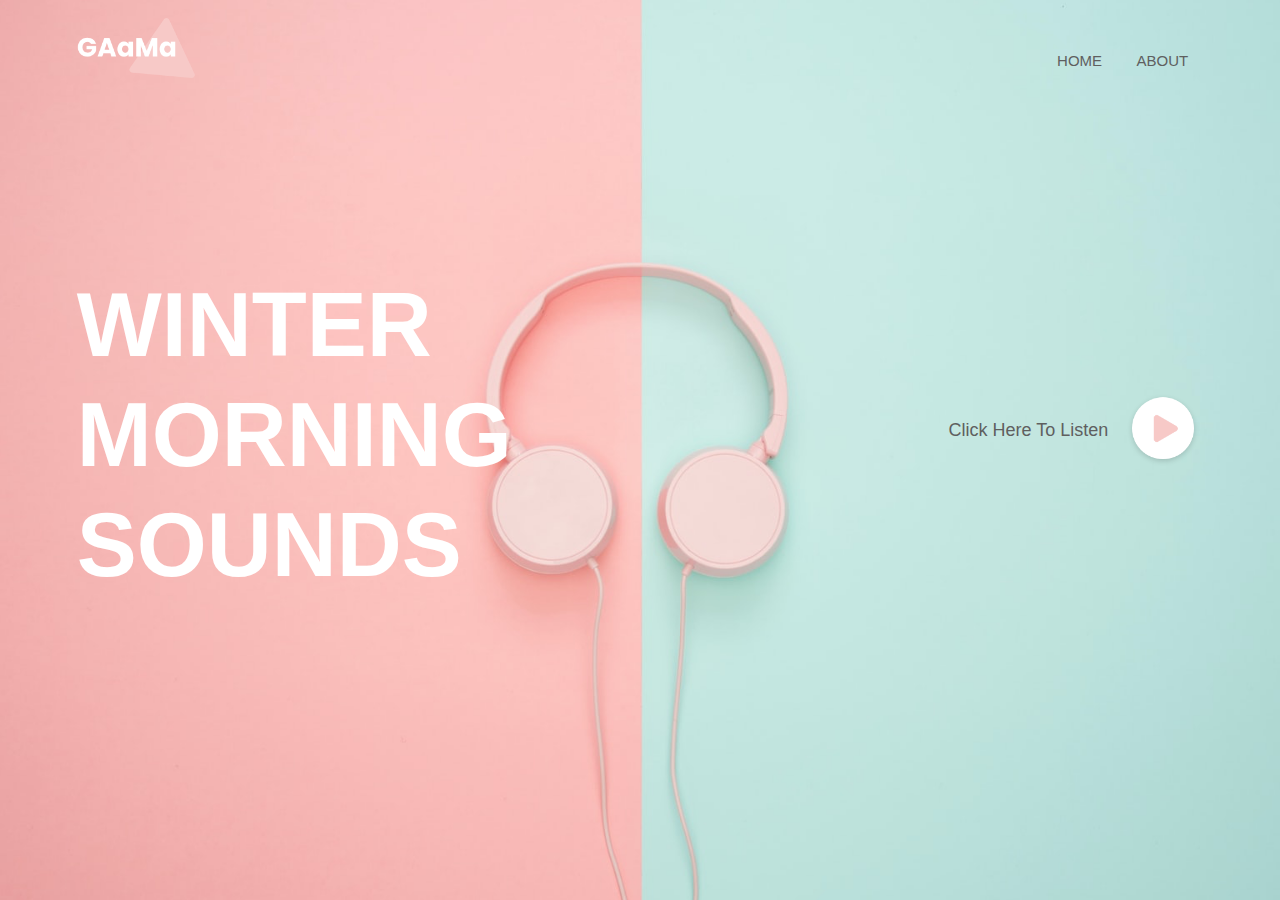
<file: index.html>
<html>
<head>
  <title>Music Player</title>
  <meta name="viewport" content="width=device-width, initial-scale=1.0">
  <link rel="stylesheet" href="style.css">
</head>
<body>
    <div class="container">
        <div class="navbar">
            <img src="media/logo.png" class="logo">
            <ul>
                <li><a href="#">HOME</a></li>
                <li><a href="#">ABOUT</a></li>
            </ul>
        </div>
        <div class="content">
            <div class="left-col">
                <h1>WINTER <br> MORNING <br> SOUNDS</h1>
            </div>
            <div class="right-col">
                <p>Click Here To Listen</p>
                <img src="media/play.png" id="icon">
            </div>
        </div>
        <audio id="mySong" loop>
            <source src="media/voyager.mp3" type="audio/mp3">
        </audio>
    </div>

<script>
    var mySong = document.getElementById("mySong");
    var icon = document.getElementById("icon");
    icon.onclick = function(){
        if(mySong.paused){
            mySong.play();
            icon.src = "media/pause.png";
        }else{
            mySong.pause();
            icon.src = "media/play.png";
        }
    }
</script>
</body>
</html>
</file>
<file: style.css>
* {
  margin: 0;
  padding: 0;
  font-family: sans-serif;
}

.container{
  height: 100vh;
  width: 100%;
  background-image: url(media/image.png);
  background-size: cover;
  background-position: center;
}
.navbar{
  width: 88%;
  margin: auto;
  padding: 15px 0;
  display: flex;
  align-items: center;
  justify-content: space-between;
}
.logo{
  width: 140px;
  cursor: pointer;
}
.navbar ul li{
  list-style: none;
  display: inline-block;
  margin: 0 15px;
}
.navbar ul li a{
  text-decoration: none;
  color: #5f5f5f;
  font-size: 15px;
}
.content{
  width: 100%;
  position: absolute;
  top: 30%;
}
.left-col{
  margin-left: 6%;
}
.left-col h1{
  font-size: 90px;
  color: #fff;
  line-height: 110px;
  float: left;
}
.right-col{
  float: right;
  margin-right: 6%;
  margin-top: 120px;
  display: flex;
  align-items: center;
}
.right-col p{
  font-size: 18px;
  color: #5f5f5f;
  font-weight: 400;
  margin-right: 15px;
}
#icon{
  width: 80px;
  cursor: pointer;
}
</file>
